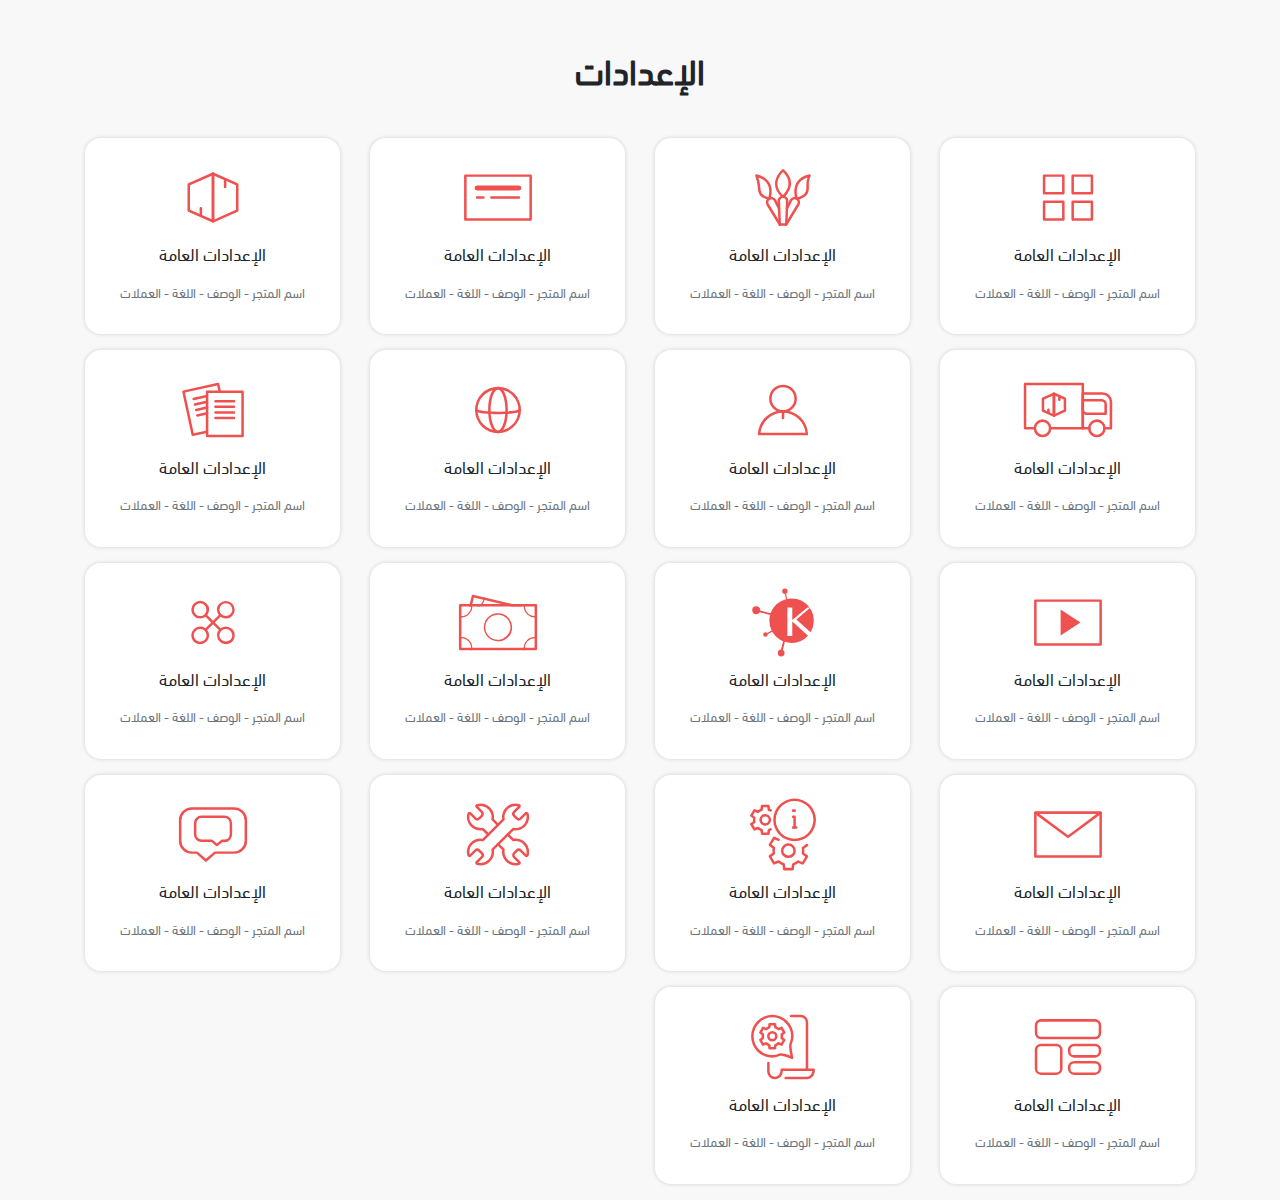
<file: settings.html>
<!DOCTYPE html>
<html lang="en">

<head>
    <meta charset="UTF-8">
    <meta http-equiv="X-UA-Compatible" content="IE=edge">
    <meta name="viewport" content="width=device-width, initial-scale=1.0">
    <link rel="stylesheet" href="css/bootstrap.min.css">
    <link rel="stylesheet" href="scss/style.css">
    <title>Settings</title>
</head>

<body dir="rtl">
    <div class="settings">
        <div class="container">
            <h1 class="settings__title text-center my-5">الإعدادات</h1>
            <div class="settings__cards">
                <div class="row">
                    <div class="col-6 col-md-3 mb-3">
                        <a href="#" class="settings__cards__link py-3 text-center">
                            <img class="settings__cards__link--img" src="images/settings/1.svg" alt="">
                            <p class="settings__cards__link--title">الإعدادات العامة</p>
                            <p class="settings__cards__link--desc text-muted">اسم المتجر - الوصف - اللغة - العملات</p>
                        </a>
                    </div>
                    <div class="col-6 col-md-3 mb-3">
                        <a href="#" class="settings__cards__link py-3 text-center">
                            <img class="settings__cards__link--img" src="images/settings/2.svg" alt="">
                            <p class="settings__cards__link--title">الإعدادات العامة</p>
                            <p class="settings__cards__link--desc text-muted">اسم المتجر - الوصف - اللغة - العملات</p>
                        </a>
                    </div>
                    <div class="col-6 col-md-3 mb-3">
                        <a href="#" class="settings__cards__link py-3 text-center">
                            <img class="settings__cards__link--img" src="images/settings/3.svg" alt="">
                            <p class="settings__cards__link--title">الإعدادات العامة</p>
                            <p class="settings__cards__link--desc text-muted">اسم المتجر - الوصف - اللغة - العملات</p>
                        </a>
                    </div>
                    <div class="col-6 col-md-3 mb-3">
                        <a href="#" class="settings__cards__link py-3 text-center">
                            <img class="settings__cards__link--img" src="images/settings/4.svg" alt="">
                            <p class="settings__cards__link--title">الإعدادات العامة</p>
                            <p class="settings__cards__link--desc text-muted">اسم المتجر - الوصف - اللغة - العملات</p>
                        </a>
                    </div>
                    <div class="col-6 col-md-3 mb-3">
                        <a href="#" class="settings__cards__link py-3 text-center">
                            <img class="settings__cards__link--img" src="images/settings/5.svg" alt="">
                            <p class="settings__cards__link--title">الإعدادات العامة</p>
                            <p class="settings__cards__link--desc text-muted">اسم المتجر - الوصف - اللغة - العملات</p>
                        </a>
                    </div>
                    <div class="col-6 col-md-3 mb-3">
                        <a href="#" class="settings__cards__link py-3 text-center">
                            <img class="settings__cards__link--img" src="images/settings/6.svg" alt="">
                            <p class="settings__cards__link--title">الإعدادات العامة</p>
                            <p class="settings__cards__link--desc text-muted">اسم المتجر - الوصف - اللغة - العملات</p>
                        </a>
                    </div>
                    <div class="col-6 col-md-3 mb-3">
                        <a href="#" class="settings__cards__link py-3 text-center">
                            <img class="settings__cards__link--img" src="images/settings/7.svg" alt="">
                            <p class="settings__cards__link--title">الإعدادات العامة</p>
                            <p class="settings__cards__link--desc text-muted">اسم المتجر - الوصف - اللغة - العملات</p>
                        </a>
                    </div>
                    <div class="col-6 col-md-3 mb-3">
                        <a href="#" class="settings__cards__link py-3 text-center">
                            <img class="settings__cards__link--img" src="images/settings/8.svg" alt="">
                            <p class="settings__cards__link--title">الإعدادات العامة</p>
                            <p class="settings__cards__link--desc text-muted">اسم المتجر - الوصف - اللغة - العملات</p>
                        </a>
                    </div>
                    <div class="col-6 col-md-3 mb-3">
                        <a href="#" class="settings__cards__link py-3 text-center">
                            <img class="settings__cards__link--img" src="images/settings/9.svg" alt="">
                            <p class="settings__cards__link--title">الإعدادات العامة</p>
                            <p class="settings__cards__link--desc text-muted">اسم المتجر - الوصف - اللغة - العملات</p>
                        </a>
                    </div>
                    <div class="col-6 col-md-3 mb-3">
                        <a href="#" class="settings__cards__link py-3 text-center">
                            <img class="settings__cards__link--img" src="images/settings/10.svg" alt="">
                            <p class="settings__cards__link--title">الإعدادات العامة</p>
                            <p class="settings__cards__link--desc text-muted">اسم المتجر - الوصف - اللغة - العملات</p>
                        </a>
                    </div>
                    <div class="col-6 col-md-3 mb-3">
                        <a href="#" class="settings__cards__link py-3 text-center">
                            <img class="settings__cards__link--img" src="images/settings/11.svg" alt="">
                            <p class="settings__cards__link--title">الإعدادات العامة</p>
                            <p class="settings__cards__link--desc text-muted">اسم المتجر - الوصف - اللغة - العملات</p>
                        </a>
                    </div>
                    <div class="col-6 col-md-3 mb-3">
                        <a href="#" class="settings__cards__link py-3 text-center">
                            <img class="settings__cards__link--img" src="images/settings/12.svg" alt="">
                            <p class="settings__cards__link--title">الإعدادات العامة</p>
                            <p class="settings__cards__link--desc text-muted">اسم المتجر - الوصف - اللغة - العملات</p>
                        </a>
                    </div>
                    <div class="col-6 col-md-3 mb-3">
                        <a href="#" class="settings__cards__link py-3 text-center">
                            <img class="settings__cards__link--img" src="images/settings/13.svg" alt="">
                            <p class="settings__cards__link--title">الإعدادات العامة</p>
                            <p class="settings__cards__link--desc text-muted">اسم المتجر - الوصف - اللغة - العملات</p>
                        </a>
                    </div>
                    <div class="col-6 col-md-3 mb-3">
                        <a href="#" class="settings__cards__link py-3 text-center">
                            <img class="settings__cards__link--img" src="images/settings/14.svg" alt="">
                            <p class="settings__cards__link--title">الإعدادات العامة</p>
                            <p class="settings__cards__link--desc text-muted">اسم المتجر - الوصف - اللغة - العملات</p>
                        </a>
                    </div>
                    <div class="col-6 col-md-3 mb-3">
                        <a href="#" class="settings__cards__link py-3 text-center">
                            <img class="settings__cards__link--img" src="images/settings/15.svg" alt="">
                            <p class="settings__cards__link--title">الإعدادات العامة</p>
                            <p class="settings__cards__link--desc text-muted">اسم المتجر - الوصف - اللغة - العملات</p>
                        </a>
                    </div>
                    <div class="col-6 col-md-3 mb-3">
                        <a href="#" class="settings__cards__link py-3 text-center">
                            <img class="settings__cards__link--img" src="images/settings/16.svg" alt="">
                            <p class="settings__cards__link--title">الإعدادات العامة</p>
                            <p class="settings__cards__link--desc text-muted">اسم المتجر - الوصف - اللغة - العملات</p>
                        </a>
                    </div>
                    <div class="col-6 col-md-3 mb-3">
                        <a href="#" class="settings__cards__link py-3 text-center">
                            <img class="settings__cards__link--img" src="images/settings/17.svg" alt="">
                            <p class="settings__cards__link--title">الإعدادات العامة</p>
                            <p class="settings__cards__link--desc text-muted">اسم المتجر - الوصف - اللغة - العملات</p>
                        </a>
                    </div>
                    <div class="col-6 col-md-3 mb-3">
                        <a href="#" class="settings__cards__link py-3 text-center">
                            <img class="settings__cards__link--img" src="images/settings/18.svg" alt="">
                            <p class="settings__cards__link--title">الإعدادات العامة</p>
                            <p class="settings__cards__link--desc text-muted">اسم المتجر - الوصف - اللغة - العملات</p>
                        </a>
                    </div>
                </div>
            </div>
        </div>
    </div>
</body>

</html>
</file>
<file: scss/style.css>
@font-face {
  font-family: "DinRegular";
  src: url("../fonts/dean-regular.OTF") format("opentype");
  font-weight: 400;
  font-style: normal;
}

@font-face {
  font-family: "DinThin";
  src: url("../fonts/dean-thinn.OTF") format("opentype");
  font-weight: 400;
  font-style: normal;
}

@font-face {
  font-family: "DinMedium";
  src: url("../fonts/dean-medium.OTF") format("opentype");
  font-weight: 400;
  font-style: normal;
}

@font-face {
  font-family: "DinBold";
  src: url("../fonts/dean-bold.OTF") format("opentype");
  font-weight: 400;
  font-style: normal;
}

body {
  text-align: right;
  font-family: "DinRegular";
  background-color: #f8f8f8;
}

.circle-green {
  width: 10px;
  height: 10px;
  background-color: #8dc23e;
  border-radius: 50%;
  position: relative;
  top: 2px;
  display: inline-block;
  -webkit-border-radius: 50%;
  -moz-border-radius: 50%;
  -ms-border-radius: 50%;
  -o-border-radius: 50%;
}

.circle-blue {
  width: 10px;
  height: 10px;
  background-color: #47a6fd;
  border-radius: 50%;
  position: relative;
  top: 2px;
  display: inline-block;
  -webkit-border-radius: 50%;
  -moz-border-radius: 50%;
  -ms-border-radius: 50%;
  -o-border-radius: 50%;
}

.home .btn-dark-blue {
  padding: 5px 25px 8px;
  border-radius: 20pc;
  -webkit-border-radius: 20pc;
  -moz-border-radius: 20pc;
  -ms-border-radius: 20pc;
  -o-border-radius: 20pc;
  background-color: #19243d;
  color: #fff;
  outline: none;
  border: 0;
  font-size: 12px;
}

.home .btn-dark-blue:focus {
  -webkit-box-shadow: none;
          box-shadow: none;
}

.home__stats--title {
  font-size: 35px;
  font-weight: bold;
}

.home__stats .card {
  border-radius: 1pc;
  -webkit-box-shadow: rgba(0, 0, 0, 0.16) 0px 0px 4px;
          box-shadow: rgba(0, 0, 0, 0.16) 0px 0px 4px;
  border: 0;
}

.home__stats .card .card-header {
  background: transparent;
  border-radius: 20pc;
  text-align: center;
  border: 1px solid #ddd;
  padding: 6px;
  margin-top: 7px;
}

.home__stats__tabs {
  padding-right: 0;
  border-bottom: 0;
}

.home__stats__tabs .nav-link {
  border: 0;
  padding: 0.3rem 0rem;
}

.home__stats__tabs .nav-link.active {
  color: #495057;
  border-color: #f08383;
  border-bottom: 1px solid #f08383;
}

.home__stats__tabs--tab {
  list-style: none;
}

.home__stats__tabs--tab a {
  color: #111;
}

.home__stats__tabContent--tab-pane .row:first-child {
  border-bottom: 1px solid #eee;
}

.home__stats__tabContent--tab-pane .row .col-6:first-child {
  border-left: 1px solid #eee;
}

.home__widgets__mainCard {
  border-radius: 1pc;
  -webkit-box-shadow: rgba(0, 0, 0, 0.16) 0px 0px 4px;
          box-shadow: rgba(0, 0, 0, 0.16) 0px 0px 4px;
  border: 0;
}

.home__widgets__mainCard__requests, .home__widgets__mainCard__reviews, .home__widgets__mainCard__stock {
  border: 0;
}

.home__widgets__mainCard__requests:not(:first-child), .home__widgets__mainCard__reviews:not(:first-child), .home__widgets__mainCard__stock:not(:first-child) {
  margin-top: 10px;
}

.home__widgets__mainCard__requests__card-header, .home__widgets__mainCard__reviews__card-header, .home__widgets__mainCard__stock__card-header {
  background: transparent;
  border-radius: 20pc;
  text-align: center;
  border: 1px solid #ddd;
  padding: 6px;
  cursor: pointer;
}

.home__widgets__mainCard__requests__card-header:not(.collapsed) .rotate-icon, .home__widgets__mainCard__reviews__card-header:not(.collapsed) .rotate-icon, .home__widgets__mainCard__stock__card-header:not(.collapsed) .rotate-icon {
  transform: rotate(180deg);
  -webkit-transform: rotate(180deg);
  -moz-transform: rotate(180deg);
  -ms-transform: rotate(180deg);
  -o-transform: rotate(180deg);
  transition: 0.5s all;
  -webkit-transition: 0.5s all;
  -moz-transition: 0.5s all;
  -ms-transition: 0.5s all;
  -o-transition: 0.5s all;
}

.home__widgets__mainCard .checked {
  color: orange;
}

.home__widgets__mainCard .button-outline-blue {
  border: 1.5px solid #80d2ff;
  color: #80d2ff;
  background-color: #0000;
  outline: none;
  padding: 6px 20px;
  font-weight: bold;
  font-size: 13px;
}

.home__widgets__mainCard .button-outline-danger {
  border: 1.5px solid #ff7a7e;
  color: #111;
  background-color: #0000;
  outline: none;
  padding: 6px 20px;
  font-weight: bold;
  font-size: 13px;
}

.home__widgets__mainCard .button-outline-empty {
  color: #111;
  border: 0;
  border-bottom: 1px solid #111;
  background-color: #0000;
  outline: none;
  font-weight: bold;
  font-size: 13px;
}

.settings__title {
  font-size: 35px;
  font-weight: bold;
}

.settings__cards__link {
  display: block;
  color: inherit;
  border-radius: 1pc;
  -webkit-box-shadow: rgba(0, 0, 0, 0.16) 0px 0px 4px;
          box-shadow: rgba(0, 0, 0, 0.16) 0px 0px 4px;
  border: 0;
  background-color: #fff;
}

.settings__cards__link:hover {
  text-decoration: none;
  color: inherit;
  -webkit-transform: scale(1.05);
          transform: scale(1.05);
  transition: 0.6s transform cubic-bezier(0.155, 1.105, 0.295, 1.12), 0.3s box-shadow, 0.3s -webkit-transform cubic-bezier(0.155, 1.105, 0.295, 1.12);
  -webkit-box-shadow: 0 10px 20px rgba(0, 0, 0, 0.12), 0 4px 8px rgba(0, 0, 0, 0.06);
          box-shadow: 0 10px 20px rgba(0, 0, 0, 0.12), 0 4px 8px rgba(0, 0, 0, 0.06);
  -webkit-transition: 0.6s transform cubic-bezier(0.155, 1.105, 0.295, 1.12), 0.3s box-shadow, 0.3s -webkit-transform cubic-bezier(0.155, 1.105, 0.295, 1.12);
  -moz-transition: 0.6s transform cubic-bezier(0.155, 1.105, 0.295, 1.12), 0.3s box-shadow, 0.3s -webkit-transform cubic-bezier(0.155, 1.105, 0.295, 1.12);
  -ms-transition: 0.6s transform cubic-bezier(0.155, 1.105, 0.295, 1.12), 0.3s box-shadow, 0.3s -webkit-transform cubic-bezier(0.155, 1.105, 0.295, 1.12);
  -o-transition: 0.6s transform cubic-bezier(0.155, 1.105, 0.295, 1.12), 0.3s box-shadow, 0.3s -webkit-transform cubic-bezier(0.155, 1.105, 0.295, 1.12);
}

.settings__cards__link--img {
  width: 100px;
}

.settings__cards__link--title {
  font-size: 17px;
}

.settings__cards__link--desc {
  font-size: 13px;
}

.affiliate__title {
  font-size: 35px;
  font-family: "DinMedium";
}

.affiliate__subtitle {
  font-family: "DinThin";
  font-size: 20px;
}

.affiliate__subtitle span {
  color: #36AAFD;
  font-family: "DinMedium";
}

.affiliate__link {
  background-color: #fff;
  -webkit-box-shadow: rgba(0, 0, 0, 0.16) 0px 0px 4px;
          box-shadow: rgba(0, 0, 0, 0.16) 0px 0px 4px;
  padding: 12px;
  border-radius: 5pc;
  -webkit-border-radius: 5pc;
  -moz-border-radius: 5pc;
  -ms-border-radius: 5pc;
  -o-border-radius: 5pc;
}

.affiliate__link--container {
  background-color: #fff;
  -webkit-box-shadow: rgba(0, 0, 0, 0.16) 0px 0px 4px;
          box-shadow: rgba(0, 0, 0, 0.16) 0px 0px 4px;
  padding: 7px 15px;
  border-radius: 5pc;
  -webkit-border-radius: 5pc;
  -moz-border-radius: 5pc;
  -ms-border-radius: 5pc;
  -o-border-radius: 5pc;
}

.affiliate__link--container--btn {
  background-color: transparent;
  border: 0;
  border-left: 1px solid #ddd;
}

.affiliate__subscribe {
  margin-top: 100px;
}

.affiliate__subscribe--title {
  font-size: 35px;
}

.affiliate__subscribe--desc {
  font-family: "DinThin";
  font-size: 20px;
  margin: 55px 0;
}

.affiliate__subscribe--btn {
  background-color: #E95150;
  border-radius: 10pc;
  -webkit-border-radius: 10pc;
  -moz-border-radius: 10pc;
  -ms-border-radius: 10pc;
  -o-border-radius: 10pc;
  color: #fff;
  border-color: #E95150;
  border-style: none;
}

.affiliate__subscribe--btn:focus {
  outline: none;
}

.affiliate__partner--title {
  font-size: 34px;
  text-align: center;
  margin: 50px 0 70px 0;
  font-family: "DinMedium";
}

.affiliate__partner--card {
  text-align: center;
  padding: 15px 25px;
  -webkit-box-shadow: rgba(0, 0, 0, 0.16) 0px 0px 4px;
          box-shadow: rgba(0, 0, 0, 0.16) 0px 0px 4px;
  background-color: #fff;
  border-radius: 20px;
  -webkit-border-radius: 20px;
  -moz-border-radius: 20px;
  -ms-border-radius: 20px;
  -o-border-radius: 20px;
  height: 100%;
}

.affiliate__partner--card--desc {
  text-align: justify;
  font-size: 17px;
  margin-top: 20px;
}

.affiliate__partner--btn button {
  background-color: #E95150;
  border-radius: 10pc;
  -webkit-border-radius: 10pc;
  -moz-border-radius: 10pc;
  -ms-border-radius: 10pc;
  -o-border-radius: 10pc;
  color: #fff;
  border-color: #E95150;
  border-style: none;
}

.affiliate__partner--btn button:focus {
  outline: none;
}

.affiliate__faq--title {
  font-size: 34px;
  text-align: center;
  margin: 50px 0 70px 0;
  font-family: "DinMedium";
}

.affiliate__faq__question--header {
  cursor: pointer;
}

.affiliate__faq__question--header .title {
  font-size: 22px;
  font-family: "DinMedium";
}

.affiliate__faq__question--header:not(.collapsed) .rotate-icon {
  transform: rotate(-90deg);
  -webkit-transform: rotate(-90deg);
  -moz-transform: rotate(-90deg);
  -ms-transform: rotate(-90deg);
  -o-transform: rotate(-90deg);
  transition: 0.5s all;
  color: #E95150;
  -webkit-transition: 0.5s all;
  -moz-transition: 0.5s all;
  -ms-transition: 0.5s all;
  -o-transition: 0.5s all;
}

.affiliate__faq__question__text p {
  text-align: justify;
}

.affiliate__table__row {
  padding: 10px 100px;
  -webkit-box-shadow: rgba(0, 0, 0, 0.16) 0px 0px 4px;
          box-shadow: rgba(0, 0, 0, 0.16) 0px 0px 4px;
  background-color: #fff;
  border-radius: 1pc;
  -webkit-border-radius: 1pc;
  -moz-border-radius: 1pc;
  -ms-border-radius: 1pc;
  -o-border-radius: 1pc;
}

.affiliate__table__row__titles {
  border-bottom: 1px solid #ddd;
}

.affiliate__table__row__titles h3 {
  font-size: 18px;
  font-family: "DinMedium";
}

.affiliate__table span {
  color: #6c757d;
}
/*# sourceMappingURL=style.css.map */
</file>
